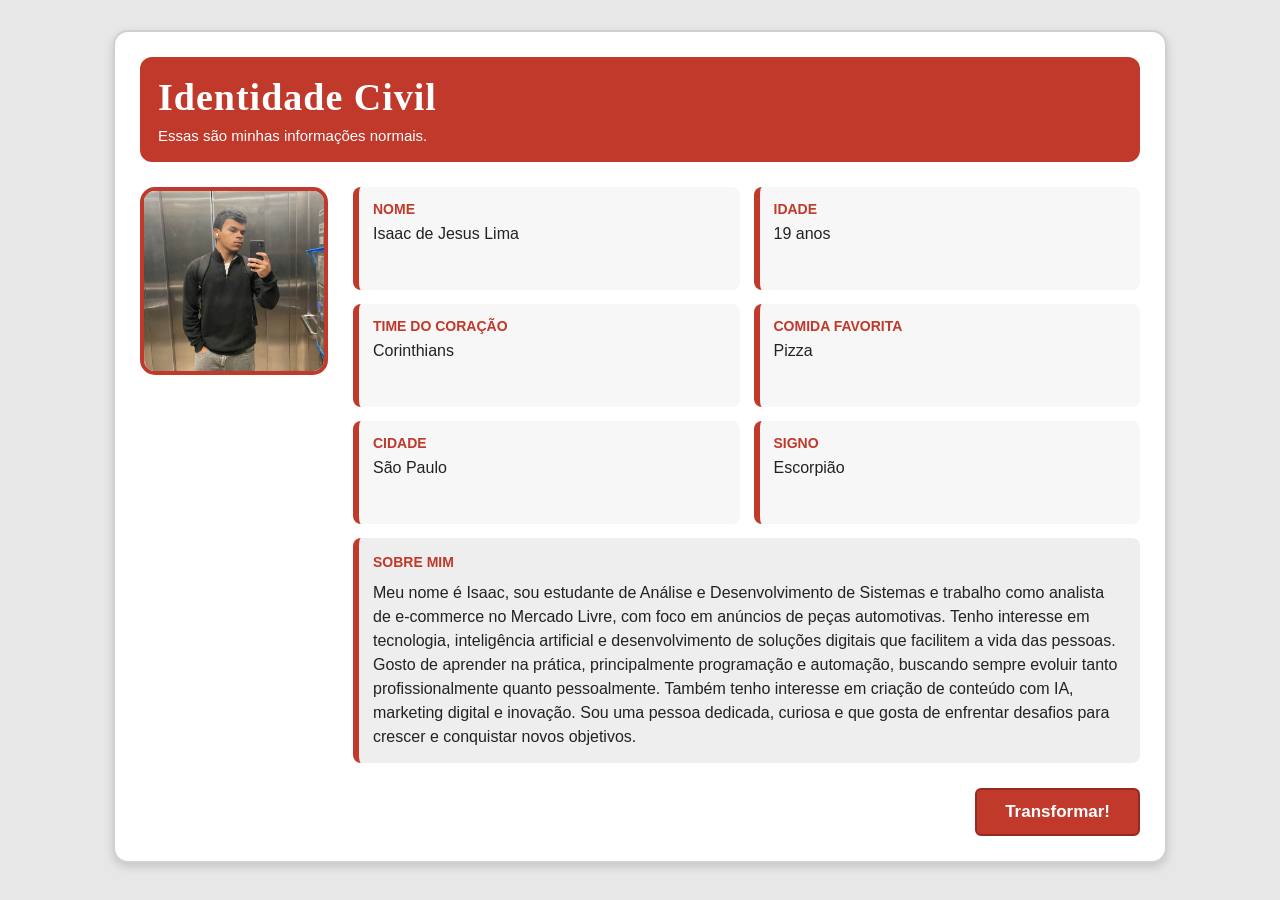
<file: provaisaac/index.html>
<!DOCTYPE html>
<html lang="pt-BR">
<head>
  <meta charset="UTF-8">
  <meta name="viewport" content="width=device-width, initial-scale=1.0">
  <title>Alter Ego Web</title>

  <style>
    /* sc_isaac_body: estilo geral da página */
    body {
      font-family: Verdana, Geneva, Tahoma, sans-serif;
      background-color: #e7e7e7;
      color: #222;
      margin: 0;
      padding: 0;
    }

    /* sc_isaac_modo_heroi: muda o visual quando está no modo herói */
    body.sc_isaac_modo_heroi {
      background-color: #202820;
      color: white;
    }

    /* sc_isaac_container: área principal */
    .sc_isaac_container {
      width: 90%;
      max-width: 1000px;
      margin: 30px auto;
      background-color: #ffffff;
      border: 2px solid #d0d0d0;
      border-radius: 15px;
      padding: 25px;
      box-shadow: 0 4px 10px rgba(0, 0, 0, 0.15);
    }

    body.sc_isaac_modo_heroi .sc_isaac_container {
      background-color: #2d332d;
      border-color: #6f7b6f;
    }

    /* sc_isaac_cabecalho: parte de cima com título e subtítulo */
    .sc_isaac_cabecalho {
      background-color: #c0392b;
      color: white;
      padding: 18px;
      border-radius: 12px;
      text-align: left;
      margin-bottom: 25px;
    }

    body.sc_isaac_modo_heroi .sc_isaac_cabecalho {
      background-color: #344634;
    }

    /* sc_isaac_titulo: título principal */
    .sc_isaac_titulo {
      font-family: Georgia, 'Times New Roman', serif;
      font-size: 38px;
      margin: 0 0 8px 0;
      letter-spacing: 1px;
    }

    /* sc_isaac_subtitulo: texto abaixo do título */
    .sc_isaac_subtitulo {
      font-size: 15px;
      margin: 0;
    }

    /* sc_isaac_foto: área toda da imagem */
    .sc_isaac_foto {
      width: 180px;
      height: 180px;
      border-radius: 15px;
      background-color: #d9d9d9;
      border: 4px solid #c0392b;
      display: flex;
      align-items: center;
      justify-content: center;
      font-size: 55px;
      overflow: hidden;
      float: left;
      margin: 0 25px 20px 0;
    }

    body.sc_isaac_modo_heroi .sc_isaac_foto {
      border-color: #7cff7c;
      background-color: #1d241d;
    }

    /* sc_isaac_foto img: imagem preenchendo o espaço */
    .sc_isaac_foto img {
      width: 100%;
      height: 100%;
      object-fit: cover;
      display: block;
    }

    /* sc_isaac_cards: organização dos cardes */
    .sc_isaac_cards {
      display: grid;
      grid-template-columns: 1fr 1fr;
      gap: 14px;
      align-items: stretch;
    }

    /* sc_isaac_card: cada caixinha de informação */
    .sc_isaac_card {
      background-color: #f7f7f7;
      color: #222;
      padding: 14px;
      border-left: 6px solid #c0392b;
      border-radius: 8px;
      min-height: 75px;
    }

    body.sc_isaac_modo_heroi .sc_isaac_card {
      background-color: #384238;
      color: white;
      border-left-color: #7cff7c;
    }

    /* sc_isaac_card_titulo: título pequeno de cada card */
    .sc_isaac_card_titulo {
      font-size: 14px;
      font-weight: bold;
      margin: 0 0 8px 0;
      color: #c0392b;
      text-transform: uppercase;
    }

    body.sc_isaac_modo_heroi .sc_isaac_card_titulo {
      color: #7cff7c;
    }

    .sc_isaac_card p:last-child {
      margin: 0;
      font-size: 16px;
    }

    /* sc_isaac_descricao: card maior da descrição */
    .sc_isaac_descricao {
      grid-column: 1 / 3;
      background-color: #eeeeee;
      line-height: 1.5;
      clear: both;
    }

    body.sc_isaac_modo_heroi .sc_isaac_descricao {
      background-color: #303a30;
    }

    /* sc_isaac_area_botao: área do botão */
    .sc_isaac_area_botao {
      text-align: right;
      margin-top: 25px;
      clear: both;
    }

    /* sc_isaac_btn_transformar: botão de transformação */
    #sc_isaac_btn_transformar {
      background-color: #c0392b;
      color: white;
      border: 2px solid #922b21;
      padding: 12px 28px;
      font-size: 17px;
      border-radius: 6px;
      cursor: pointer;
      font-weight: bold;
      font-family: Verdana, Geneva, Tahoma, sans-serif;
    }

    /* sc_isaac_btn_transformar_hover: efeito ao passar o mouse */
    #sc_isaac_btn_transformar:hover {
      background-color: #922b21;
    }

    body.sc_isaac_modo_heroi #sc_isaac_btn_transformar {
      background-color: #405940;
      border-color: #7cff7c;
    }

    body.sc_isaac_modo_heroi #sc_isaac_btn_transformar:hover {
      background-color: #2b3b2b;
    }

    /* sc_isaac_media_tablet: ajustes para telas médias */
    @media (max-width: 900px) {
      .sc_isaac_container {
        width: 88%;
      }

      .sc_isaac_foto {
        width: 160px;
        height: 160px;
      }

      .sc_isaac_cards {
        grid-template-columns: 1fr 1fr;
      }

      .sc_isaac_descricao {
        grid-column: 1 / 3;
      }
    }

    /* sc_isaac_media_celular: ajustes para celular */
    @media (max-width: 600px) {
      .sc_isaac_container {
        width: auto;
        margin: 15px;
        padding: 18px;
      }

      .sc_isaac_cabecalho {
        text-align: center;
      }

      .sc_isaac_titulo {
        font-size: 30px;
      }

      .sc_isaac_foto {
        float: none;
        margin: 0 auto 20px auto;
        width: 150px;
        height: 150px;
      }

      .sc_isaac_cards {
        grid-template-columns: 1fr;
      }

      .sc_isaac_descricao {
        grid-column: 1;
      }

      .sc_isaac_area_botao {
        text-align: center;
      }

      #sc_isaac_btn_transformar {
        width: 100%;
      }
    }
  </style>
</head>

<body>
  <main class="sc_isaac_container">
    <header class="sc_isaac_cabecalho">
      <h1 class="sc_isaac_titulo" id="sc_isaac_titulo">Identidade Civil</h1>
      <p class="sc_isaac_subtitulo" id="sc_isaac_subtitulo">Essas são minhas informações normais.</p>
    </header>

    <div class="sc_isaac_foto" id="sc_isaac_foto">
      <img id="sc_isaac_imagem" src="eu.jpg" alt="Foto de Isaac">
    </div>

    <section class="sc_isaac_cards">
      <div class="sc_isaac_card">
        <p class="sc_isaac_card_titulo">Nome</p>
        <p id="sc_isaac_nome">Isaac de Jesus Lima</p>
      </div>

      <div class="sc_isaac_card">
        <p class="sc_isaac_card_titulo">Idade</p>
        <p id="sc_isaac_idade">19 anos</p>
      </div>

      <div class="sc_isaac_card">
        <p class="sc_isaac_card_titulo" id="sc_isaac_titulo_hobby">Time do coração</p>
        <p id="sc_isaac_hobby">Corinthians</p>
      </div>

      <div class="sc_isaac_card">
        <p class="sc_isaac_card_titulo" id="sc_isaac_titulo_comida">Comida favorita</p>
        <p id="sc_isaac_comida">Pizza</p>
      </div>

      <div class="sc_isaac_card">
        <p class="sc_isaac_card_titulo" id="sc_isaac_titulo_extra1">Cidade</p>
        <p id="sc_isaac_extra1">São Paulo</p>
      </div>

      <div class="sc_isaac_card">
        <p class="sc_isaac_card_titulo" id="sc_isaac_titulo_extra2">Signo</p>
        <p id="sc_isaac_extra2">Escorpião</p>
      </div>

      <div class="sc_isaac_card sc_isaac_descricao">
        <p class="sc_isaac_card_titulo" id="sc_isaac_titulo_descricao">Sobre mim</p>
        <p id="sc_isaac_descricao_texto">
          Meu nome é Isaac, sou estudante de Análise e Desenvolvimento de Sistemas e trabalho como analista de e-commerce no Mercado Livre, com foco em anúncios de peças automotivas. Tenho interesse em tecnologia, inteligência artificial e desenvolvimento de soluções digitais que facilitem a vida das pessoas.

          Gosto de aprender na prática, principalmente programação e automação, buscando sempre evoluir tanto profissionalmente quanto pessoalmente. Também tenho interesse em criação de conteúdo com IA, marketing digital e inovação. Sou uma pessoa dedicada, curiosa e que gosta de enfrentar desafios para crescer e conquistar novos objetivos.
        </p>
      </div>
    </section>

    <div class="sc_isaac_area_botao">
      <button id="sc_isaac_btn_transformar">Transformar!</button>
    </div>
  </main>

  <script>
    // sc_isaac_eh_heroi: guarda se a página está mostrando o herói ou a pessoa normal
    let sc_isaac_eh_heroi = false;

    // sc_isaac_trocar_texto: recebe os dados e troca os textos que aparecem na tela
    function sc_isaac_trocar_texto(dados) {
      document.getElementById("sc_isaac_titulo").textContent = dados.titulo;
      document.getElementById("sc_isaac_subtitulo").textContent = dados.subtitulo;

      const imagem = document.getElementById("sc_isaac_imagem");
      imagem.src = dados.fotoSrc;
      imagem.alt = dados.fotoAlt;

      document.getElementById("sc_isaac_nome").textContent = dados.nome;
      document.getElementById("sc_isaac_idade").textContent = dados.idade;
      document.getElementById("sc_isaac_titulo_hobby").textContent = dados.tituloHobby;
      document.getElementById("sc_isaac_hobby").textContent = dados.hobby;
      document.getElementById("sc_isaac_titulo_comida").textContent = dados.tituloComida;
      document.getElementById("sc_isaac_comida").textContent = dados.comida;
      document.getElementById("sc_isaac_titulo_extra1").textContent = dados.tituloExtra1;
      document.getElementById("sc_isaac_extra1").textContent = dados.extra1;
      document.getElementById("sc_isaac_titulo_extra2").textContent = dados.tituloExtra2;
      document.getElementById("sc_isaac_extra2").textContent = dados.extra2;
      document.getElementById("sc_isaac_titulo_descricao").textContent = dados.tituloDescricao;
      document.getElementById("sc_isaac_descricao_texto").textContent = dados.descricao;
      document.getElementById("sc_isaac_btn_transformar").textContent = dados.botao;
    }

    // sc_isaac_transformar: função chamada pelo botão para alternar entre civil e herói
    function sc_isaac_transformar() {
      const dadosCivil = {
        titulo: "Identidade Civil",
        subtitulo: "Essas são minhas informações normais.",
        fotoSrc: "eu.jpg",
        fotoAlt: "Foto de Isaac",
        nome: "Isaac de Jesus Lima",
        idade: "19 anos",
        tituloHobby: "Time do coração",
        hobby: "Corinthians",
        tituloComida: "Comida favorita",
        comida: "Pizza",
        tituloExtra1: "Cidade",
        extra1: "São Paulo",
        tituloExtra2: "Signo",
        extra2: "Escorpião",
        tituloDescricao: "Sobre mim",
        descricao: "Meu nome é Isaac, sou estudante de Análise e Desenvolvimento de Sistemas e trabalho como analista de e-commerce no Mercado Livre, com foco em anúncios de peças automotivas. Tenho interesse em tecnologia, inteligência artificial e desenvolvimento de soluções digitais que facilitem a vida das pessoas. Gosto de aprender na prática, principalmente programação e automação, buscando sempre evoluir tanto profissionalmente quanto pessoalmente. Também tenho interesse em criação de conteúdo com IA, marketing digital e inovação. Sou uma pessoa dedicada, curiosa e que gosta de enfrentar desafios para crescer e conquistar novos objetivos.",
        botao: "Transformar!"
      };

      const dadosHeroi = {
        titulo: "Doctor Doom",
        subtitulo: "Agora apareceu o soberano da Latvéria!",
        fotoSrc: "doctor-doom.jpg",
        fotoAlt: "Imagem do Doctor Doom",
        nome: "Victor Von Doom",
        idade: "Idade desconhecida",
        tituloHobby: "Reino",
        hobby: "Latvéria",
        tituloComida: "Comida do vilão",
        comida: "Banquete real",
        tituloExtra1: "Poder",
        extra1: "Magia e tecnologia",
        tituloExtra2: "Equipamento",
        extra2: "Armadura metálica",
        tituloDescricao: "Sobre o Doctor Doom",
        descricao: "Doctor Doom, também conhecido como Victor Von Doom, é o soberano da Latvéria e um dos personagens mais inteligentes e poderosos da Marvel. Ele une ciência avançada, tecnologia e magia para enfrentar seus inimigos. Com sua armadura metálica, sua mente brilhante e sua grande ambição, Doom acredita que pode governar melhor do que qualquer outra pessoa. Seu maior rival é Reed Richards, do Quarteto Fantástico.",
        botao: "Voltar"
      };

      sc_isaac_eh_heroi = !sc_isaac_eh_heroi;

      if (sc_isaac_eh_heroi) {
        document.body.classList.add("sc_isaac_modo_heroi");
        sc_isaac_trocar_texto(dadosHeroi);
      } else {
        document.body.classList.remove("sc_isaac_modo_heroi");
        sc_isaac_trocar_texto(dadosCivil);
      }
    }

    // sc_isaac_evento_botao: liga o clique do botão com a função de transformar
    document.getElementById("sc_isaac_btn_transformar").addEventListener("click", sc_isaac_transformar);
  </script>
</body>
</html>
</file>
